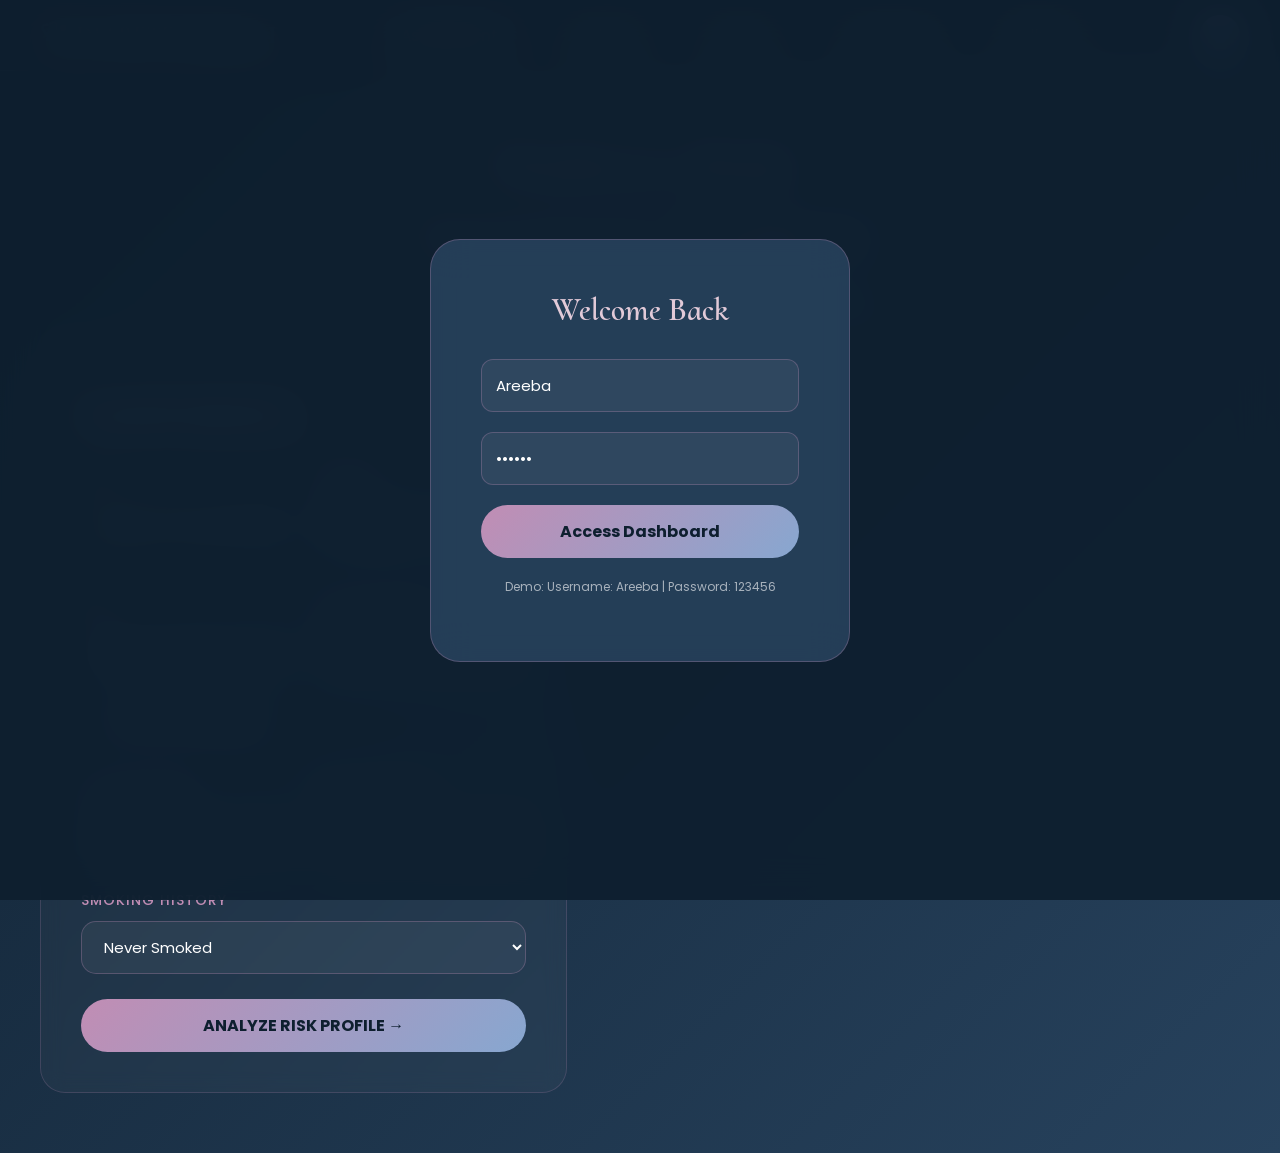
<file: temp name/index.html>
<!DOCTYPE html>
<html lang="en">
<head>
    <meta charset="UTF-8">
    <meta name="viewport" content="width=device-width, initial-scale=1.0">
    <title>Diabetes Risk Predictor | AI Health Analytics</title>
    <link rel="stylesheet" href="/ui/css/style.css">
    <link href="https://fonts.googleapis.com/css2?family=Poppins:wght@300;400;500;600;700;800&display=swap" rel="stylesheet">
    <style>
        * { margin: 0; padding: 0; box-sizing: border-box; }

        body {
            font-family: 'Poppins', sans-serif;
            background: linear-gradient(135deg, #0E1F2F 0%, #27425D 100%);
            min-height: 100vh;
            color: #fff;
            overflow-x: hidden;
        }

        @font-face {
            font-family: 'Quiche Bold';
            src: local('Quiche Bold');
        }

        h1, h2, h3, .quiche-text {
            font-family: 'Quiche Bold', 'Poppins', sans-serif;
        }

        /* Navbar Styles */
        .nav-bar {
            display: flex;
            justify-content: space-between;
            align-items: center;
            padding: 15px 40px;
            background: rgba(14, 31, 47, 0.8);
            backdrop-filter: blur(10px);
            border-bottom: 1px solid rgba(193, 141, 180, 0.2);
        }

        .logo {
            font-size: 24px;
            font-weight: 800;
            background: linear-gradient(135deg, #C18DB4, #87A7D0);
            -webkit-background-clip: text;
            background-clip: text;
            color: transparent;
            cursor: pointer;
            transition: all 0.3s;
        }
        .logo:hover {
            transform: scale(1.05);
        }

        .nav-links {
            display: flex;
            gap: 30px;
            align-items: center;
        }

        .nav-link {
            color: rgba(255, 255, 255, 0.7);
            text-decoration: none;
            padding: 8px 20px;
            border-radius: 25px;
            transition: all 0.3s;
            font-weight: 500;
        }

        .nav-link:hover, .nav-link.active {
            color: #C18DB4;
            background: rgba(193, 141, 180, 0.1);
        }

        .right-nav {
            display: flex;
            gap: 20px;
            align-items: center;
        }

        .profile-icon {
            width: 40px;
            height: 40px;
            background: linear-gradient(135deg, #C18DB4, #87A7D0);
            border-radius: 50%;
            display: flex;
            align-items: center;
            justify-content: center;
            cursor: pointer;
            transition: all 0.3s;
            color: #0E1F2F;
            font-weight: bold;
            font-size: 18px;
        }
        .profile-icon:hover {
            transform: scale(1.1);
            box-shadow: 0 0 15px rgba(193,141,180,0.5);
        }

        .logout-btn {
            background: rgba(193, 141, 180, 0.2);
            border: 1px solid rgba(193, 141, 180, 0.3);
            padding: 8px 20px;
            border-radius: 25px;
            color: #E2CAD8;
            cursor: pointer;
            transition: all 0.3s;
            font-weight: 500;
        }
        .logout-btn:hover {
            background: rgba(193, 141, 180, 0.4);
        }

        /* Hero Section */
        .hero-section {
            text-align: center;
            margin: 60px 0 40px;
        }
        .hero-section h1 {
            font-size: 56px;
            margin-bottom: 20px;
            background: linear-gradient(135deg, #E2CAD8, #C18DB4, #87A7D0);
            -webkit-background-clip: text;
            background-clip: text;
            color: transparent;
        }
        .hero-section p {
            color: rgba(255,255,255,0.7);
            font-size: 18px;
        }

        /* Glass Card */
        .glass-card {
            background: rgba(255, 255, 255, 0.03);
            backdrop-filter: blur(10px);
            border-radius: 25px;
            border: 1px solid rgba(193, 141, 180, 0.2);
            transition: all 0.3s ease;
        }
        .glass-card:hover {
            border-color: rgba(193, 141, 180, 0.5);
        }

        .main-container {
            max-width: 1400px;
            margin: 0 auto;
            padding: 0 40px 60px;
        }

        .two-columns {
            display: grid;
            grid-template-columns: 1fr 1.2fr;
            gap: 40px;
        }

        /* Form Styles */
        .form-group {
            margin-bottom: 25px;
        }
        .form-group label {
            display: block;
            margin-bottom: 10px;
            font-weight: 500;
            font-size: 14px;
            color: #C18DB4;
            text-transform: uppercase;
            letter-spacing: 1px;
        }
        .form-group input, .form-group select {
            width: 100%;
            padding: 14px 18px;
            background: rgba(255, 255, 255, 0.05);
            border: 1px solid rgba(193, 141, 180, 0.3);
            border-radius: 15px;
            color: white;
            font-family: 'Poppins', sans-serif;
            font-size: 15px;
        }
        .form-group input:focus, .form-group select:focus {
            outline: none;
            border-color: #C18DB4;
            background: rgba(255, 255, 255, 0.08);
        }
        .form-grid {
            display: grid;
            grid-template-columns: 1fr 1fr;
            gap: 20px;
        }

        .btn-primary {
            background: linear-gradient(135deg, #C18DB4, #87A7D0);
            border: none;
            padding: 14px 28px;
            border-radius: 50px;
            color: #0E1F2F;
            font-weight: 700;
            cursor: pointer;
            transition: all 0.3s;
            font-size: 16px;
        }
        .btn-primary:hover {
            transform: translateY(-2px);
            box-shadow: 0 10px 30px rgba(193, 141, 180, 0.3);
        }

        .btn-outline {
            background: rgba(193, 141, 180, 0.2);
            border: 1px solid rgba(193, 141, 180, 0.3);
            padding: 10px 24px;
            border-radius: 25px;
            color: #E2CAD8;
            cursor: pointer;
        }

        /* Login Modal */
        .login-modal {
            position: fixed;
            top: 0;
            left: 0;
            right: 0;
            bottom: 0;
            background: rgba(14, 31, 47, 0.95);
            backdrop-filter: blur(20px);
            display: flex;
            align-items: center;
            justify-content: center;
            z-index: 1000;
        }
        .login-card {
            background: rgba(39, 66, 93, 0.9);
            backdrop-filter: blur(20px);
            padding: 50px;
            border-radius: 30px;
            width: 420px;
            text-align: center;
            border: 1px solid rgba(193, 141, 180, 0.3);
        }
        .login-card h2 {
            color: #E2CAD8;
            margin-bottom: 30px;
        }
        .login-card input {
            width: 100%;
            padding: 14px;
            margin-bottom: 20px;
            background: rgba(255, 255, 255, 0.05);
            border: 1px solid rgba(193, 141, 180, 0.3);
            border-radius: 12px;
            color: white;
        }

        .hidden { display: none; }

        @media (max-width: 968px) {
            .two-columns {
                grid-template-columns: 1fr;
            }
            .hero-section h1 {
                font-size: 36px;
            }
            .nav-bar {
                flex-direction: column;
                gap: 15px;
                padding: 15px 20px;
            }
            .main-container {
                padding: 0 20px 40px;
            }
            .form-grid {
                grid-template-columns: 1fr;
            }
        }
    </style>
</head>
<body>
    <nav class="nav-bar">
        <div class="logo" onclick="window.location.href='/app'">🩺 DIABETES RISK AI</div>
        <div class="nav-links">
            <a href="/app" class="nav-link active">Assessment</a>
            <a href="/dashboard" class="nav-link">Analytics</a>
            <a href="/doctors" class="nav-link">Doctors</a>
            <a href="/chatbot" class="nav-link">AI Assistant</a>
            <a href="/wellness" class="nav-link">Wellness</a>
        </div>
        <div class="right-nav">
            <div class="profile-icon" onclick="viewProfile()" title="My Profile">👤</div>
            <div id="userBadge" class="hidden">
                <button class="logout-btn" onclick="logout()">Exit</button>
            </div>
        </div>
    </nav>

    <div class="main-container">
        <div class="hero-section">
            <h1>Diabetes Risk<br>Assessment Platform</h1>
            <p style="color: rgba(255,255,255,0.7);">Advanced predictive analytics using deep learning</p>
        </div>

        <div class="two-columns">
            <div class="glass-card" style="padding: 40px;">
                <h3 class="quiche-text" style="color: #E2CAD8; margin-bottom: 30px;">Health Metrics</h3>
                <form id="predictionForm">
                    <div class="form-grid">
                        <div class="form-group">
                            <label>AGE</label>
                            <input type="number" id="age" placeholder="Years" required>
                        </div>
                        <div class="form-group">
                            <label>GENDER</label>
                            <select id="gender">
                                <option value="Female">Female</option>
                                <option value="Male">Male</option>
                                <option value="Other">Other</option>
                            </select>
                        </div>
                        <div class="form-group">
                            <label>BMI</label>
                            <input type="number" step="0.1" id="bmi" placeholder="Body Mass Index" required>
                            <div style="margin-top: 12px; text-align: center;">
                                <a href="https://www.calculator.net/bmi-calculator.html" target="_blank" style="color: #87A7D0; text-decoration: none; font-weight: 500; display: block;">
                                    Don't know your BMI?
                                </a>
                                <a href="https://www.calculator.net/bmi-calculator.html" target="_blank" style="color: #C18DB4; text-decoration: none; font-weight: 600; display: block; margin-top: 4px;">
                                    Click here to calculate →
                                </a>
                            </div>
                        </div>
                        <div class="form-group">
                            <label>GLUCOSE LEVEL</label>
                            <input type="number" id="glucose" placeholder="mg/dL" required>
                        </div>
                        <div class="form-group">
                            <label>HYPERTENSION</label>
                            <select id="hypertension">
                                <option value="0">No</option>
                                <option value="1">Yes</option>
                            </select>
                        </div>
                        <div class="form-group">
                            <label>HEART DISEASE</label>
                            <select id="heartDisease">
                                <option value="0">No</option>
                                <option value="1">Yes</option>
                            </select>
                        </div>
                    </div>
                    <div class="form-group">
                        <label>SMOKING HISTORY</label>
                        <select id="smoking">
                            <option value="never">Never Smoked</option>
                            <option value="former">Former Smoker</option>
                            <option value="current">Current Smoker</option>
                            <option value="not current">Not Current</option>
                            <option value="ever">Ever Smoked</option>
                        </select>
                    </div>
                    <button type="submit" class="btn-primary" style="width: 100%;">ANALYZE RISK PROFILE →</button>
                </form>
            </div>

            <div id="resultsCard" class="glass-card" style="padding: 40px; display: none;"></div>
        </div>
    </div>

    <div id="loginModal" class="login-modal">
        <div class="login-card">
            <h2> Welcome Back</h2>
            <input type="text" id="loginUsername" placeholder="Username" value="Areeba">
            <input type="password" id="loginPassword" placeholder="Password" value="123456">
            <button class="btn-primary" style="width: 100%;" onclick="handleLogin()">Access Dashboard</button>
            <p style="margin-top: 20px; font-size: 12px; opacity: 0.6;">Demo: Username: Areeba | Password: 123456</p>
            <div id="loginError" style="color: #C18DB4; margin-top: 15px;"></div>
        </div>
    </div>

    <script>
        let authToken = localStorage.getItem('authToken');
        let username = localStorage.getItem('username');

        if (authToken) {
            document.getElementById('loginModal').classList.add('hidden');
            document.getElementById('userBadge').classList.remove('hidden');
        }

        function viewProfile() {
            window.location.href = '/profile';
        }

        async function handleLogin() {
            const username = document.getElementById('loginUsername').value;
            const password = document.getElementById('loginPassword').value;

            try {
                const response = await fetch('http://127.0.0.1:5000/api/login', {
                    method: 'POST',
                    headers: { 'Content-Type': 'application/json' },
                    body: JSON.stringify({ username, password })
                });
                const data = await response.json();

                if (data.success) {
                    localStorage.setItem('authToken', data.token);
                    localStorage.setItem('username', username);
                    localStorage.setItem('userId', data.user_id);
                    window.location.href = '/app';
                } else {
                    document.getElementById('loginError').innerText = 'Invalid credentials';
                }
            } catch(e) {
                document.getElementById('loginError').innerText = 'Server not running. Start Flask backend!';
            }
        }

        function logout() {
            localStorage.removeItem('authToken');
            localStorage.removeItem('username');
            localStorage.removeItem('userId');
            window.location.href = '/';
        }

        document.getElementById('predictionForm').addEventListener('submit', async (e) => {
            e.preventDefault();

            if (!localStorage.getItem('authToken')) {
                document.getElementById('loginModal').classList.remove('hidden');
                return;
            }

            const formData = {
                age: parseInt(document.getElementById('age').value),
                gender: document.getElementById('gender').value,
                bmi: parseFloat(document.getElementById('bmi').value),
                hypertension: parseInt(document.getElementById('hypertension').value),
                heart_disease: parseInt(document.getElementById('heartDisease').value),
                smoking_history: document.getElementById('smoking').value,
                blood_glucose_level: parseInt(document.getElementById('glucose').value)
            };

            const submitBtn = e.target.querySelector('.btn-primary');
            const originalText = submitBtn.innerText;
            submitBtn.innerText = ' Analyzing...';
            submitBtn.disabled = true;

            try {
                const response = await fetch('http://127.0.0.1:5000/api/predict', {
                    method: 'POST',
                    headers: {
                        'Content-Type': 'application/json',
                        'Authorization': `Bearer ${localStorage.getItem('authToken')}`
                    },
                    body: JSON.stringify(formData)
                });

                const result = await response.json();

                if (result.success) {
                    const resultsCard = document.getElementById('resultsCard');
                    resultsCard.innerHTML = `
                        <div style="text-align: center; padding: 20px; border-radius: 20px; background: linear-gradient(135deg, rgba(193,141,180,0.2), rgba(135,167,208,0.2)); margin-bottom: 20px;">
                            <h3 style="color: #E2CAD8;">${result.prediction === 'Diabetic' ? ' High Risk Detected' : ' Low Risk Profile'}</h3>
                            <div style="font-size: 64px; font-weight: 800; margin: 20px 0;">${(result.probability * 100).toFixed(1)}%</div>
                            <p>Risk Level: ${result.risk_level}</p>
                        </div>
                        <div style="background: rgba(255,255,255,0.05); padding: 25px; border-radius: 20px; line-height: 1.8;">
                            <strong style="color: #C18DB4;"> AI Clinical Recommendations</strong><br><br>
                            ${result.dietary_advice.replace(/\n/g, '<br>')}
                        </div>
                        ${result.email_alert_sent ? '<div style="background: rgba(135,167,208,0.2); padding: 15px; border-radius: 15px; margin-top: 15px;"> Detailed report sent to your email</div>' : ''}
                        <div style="text-align: center; margin-top: 20px; font-size: 12px; opacity: 0.6;">${new Date(result.timestamp).toLocaleString()}</div>
                    `;
                    resultsCard.style.display = 'block';
                    resultsCard.scrollIntoView({ behavior: 'smooth' });
                } else {
                    alert('Error: ' + (result.error || 'Unknown error'));
                }
            } catch(error) {
                alert('Server connection failed. Make sure Flask is running on port 5000');
            } finally {
                submitBtn.innerText = originalText;
                submitBtn.disabled = false;
            }
        });
    </script>
</body>
</html>
</file>
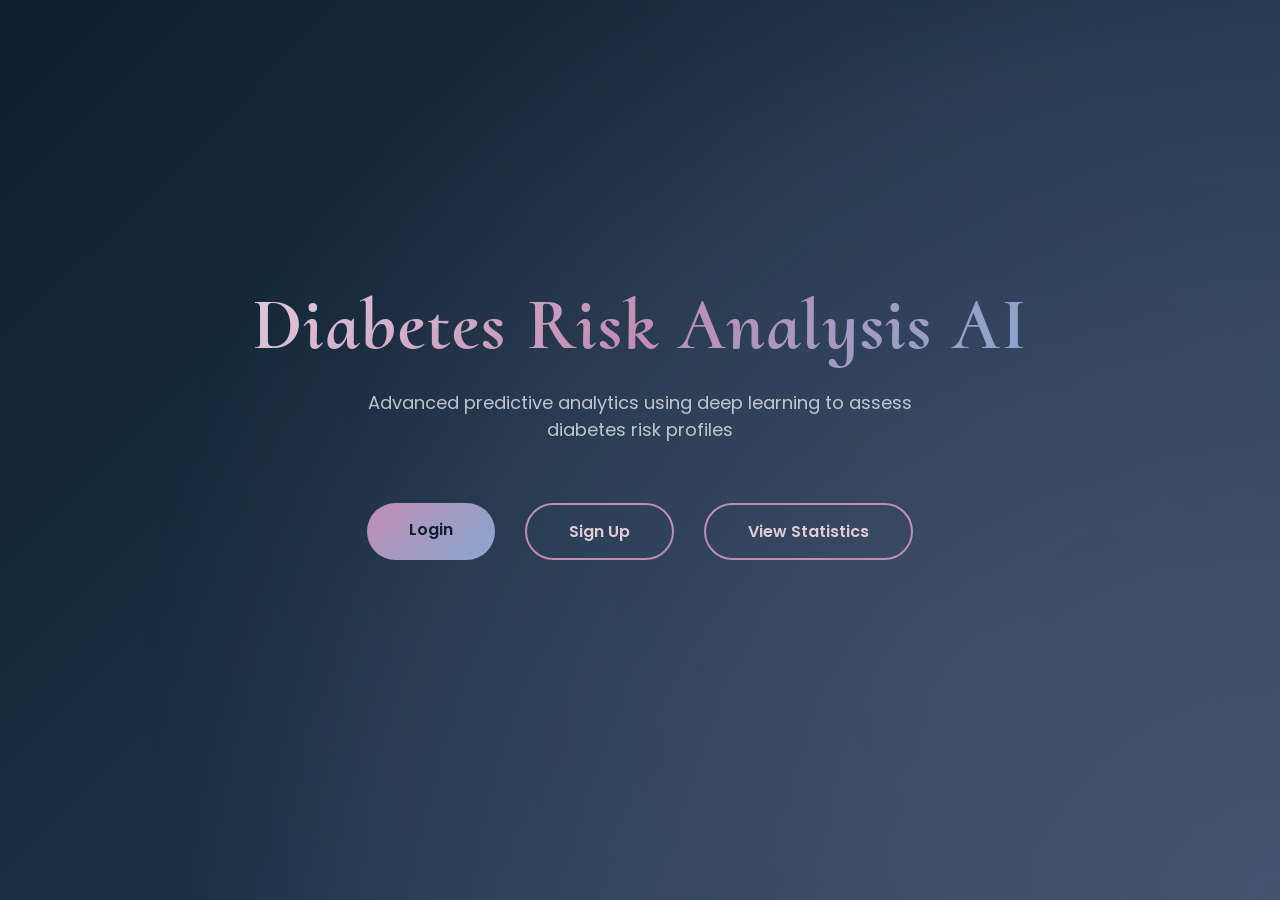
<file: temp name/landing.html>
<!DOCTYPE html>
<html lang="en">
<head>
    <meta charset="UTF-8">
    <meta name="viewport" content="width=device-width, initial-scale=1.0">
    <title>Diabetes Risk Analysis AI</title>
    <link href="https://fonts.googleapis.com/css2?family=Cormorant+Upright:wght@300;400;500;600;700&display=swap" rel="stylesheet">
    <link href="https://fonts.googleapis.com/css2?family=Poppins:wght@300;400;500;600;700;800&display=swap" rel="stylesheet">
    <style>
        * {
            margin: 0;
            padding: 0;
            box-sizing: border-box;
        }

        body {
            font-family: 'Poppins', sans-serif;
            background: linear-gradient(135deg, #0E1F2F 0%, #27425D 100%);
            min-height: 100vh;
            color: #fff;
            overflow-x: hidden;
            position: relative;
        }

        /* Animated Background */
        .animated-bg {
            position: fixed;
            top: 0;
            left: 0;
            width: 100%;
            height: 100%;
            z-index: -1;
            overflow: hidden;
        }

        .animated-bg::before {
            content: '';
            position: absolute;
            width: 200%;
            height: 200%;
            background: radial-gradient(circle, rgba(193,141,180,0.15) 0%, rgba(135,167,208,0.08) 50%, transparent 70%);
            animation: rotate 30s linear infinite;
        }

        .animated-bg::after {
            content: '';
            position: absolute;
            width: 150%;
            height: 150%;
            background: radial-gradient(circle, rgba(226,202,216,0.08) 0%, rgba(193,141,180,0.05) 50%, transparent 70%);
            animation: rotate-reverse 25s linear infinite;
        }

        @keyframes rotate {
            from { transform: rotate(0deg); }
            to { transform: rotate(360deg); }
        }

        @keyframes rotate-reverse {
            from { transform: rotate(360deg); }
            to { transform: rotate(0deg); }
        }

        /* Main Container */
        .container {
            max-width: 1200px;
            margin: 0 auto;
            padding: 40px 20px;
            min-height: 100vh;
            display: flex;
            flex-direction: column;
            justify-content: center;
            align-items: center;
            position: relative;
            z-index: 1;
        }

        /* Hero Section */
        .hero {
            text-align: center;
            margin-bottom: 60px;
        }

        .hero h1 {
            font-family: 'Cormorant Upright', serif;
            font-size: 72px;
            font-weight: 700;
            background: linear-gradient(135deg, #E2CAD8, #C18DB4, #87A7D0);
            -webkit-background-clip: text;
            background-clip: text;
            color: transparent;
            margin-bottom: 20px;
            letter-spacing: 2px;
        }

        .hero p {
            font-size: 18px;
            color: rgba(255, 255, 255, 0.7);
            max-width: 600px;
            margin: 0 auto;
        }

        /* Button Container */
        .button-container {
            display: flex;
            gap: 30px;
            justify-content: center;
            margin-bottom: 60px;
            flex-wrap: wrap;
        }

        .btn {
            padding: 14px 42px;
            border-radius: 50px;
            font-size: 16px;
            font-weight: 600;
            cursor: pointer;
            transition: all 0.3s ease;
            font-family: 'Poppins', sans-serif;
            text-decoration: none;
            display: inline-block;
        }

        .btn-primary {
            background: linear-gradient(135deg, #C18DB4, #87A7D0);
            border: none;
            color: #0E1F2F;
        }

        .btn-primary:hover {
            transform: translateY(-3px);
            box-shadow: 0 10px 30px rgba(193, 141, 180, 0.4);
        }

        .btn-outline {
            background: transparent;
            border: 2px solid #C18DB4;
            color: #E2CAD8;
        }

        .btn-outline:hover {
            background: rgba(193, 141, 180, 0.1);
            transform: translateY(-3px);
            border-color: #87A7D0;
        }

        /* Statistics Section */
        .stats-section {
            width: 100%;
            background: rgba(255, 255, 255, 0.03);
            backdrop-filter: blur(10px);
            border-radius: 30px;
            border: 1px solid rgba(193, 141, 180, 0.2);
            padding: 40px;
            margin-top: 20px;
        }

        .stats-section h2 {
            font-family: 'Cormorant Upright', serif;
            font-size: 36px;
            text-align: center;
            margin-bottom: 30px;
            background: linear-gradient(135deg, #E2CAD8, #C18DB4);
            -webkit-background-clip: text;
            background-clip: text;
            color: transparent;
        }

        .stats-grid {
            display: grid;
            grid-template-columns: repeat(auto-fit, minmax(200px, 1fr));
            gap: 25px;
            margin-bottom: 30px;
        }

        .stat-card {
            background: rgba(255, 255, 255, 0.05);
            border-radius: 20px;
            padding: 25px;
            text-align: center;
            transition: all 0.3s ease;
            border: 1px solid rgba(193, 141, 180, 0.2);
        }

        .stat-card:hover {
            transform: translateY(-5px);
            border-color: rgba(193, 141, 180, 0.5);
        }

        .stat-number {
            font-family: 'Cormorant Upright', serif;
            font-size: 48px;
            font-weight: 700;
            background: linear-gradient(135deg, #E2CAD8, #C18DB4);
            -webkit-background-clip: text;
            background-clip: text;
            color: transparent;
            margin-bottom: 10px;
        }

        .stat-label {
            color: #87A7D0;
            font-size: 14px;
            text-transform: uppercase;
            letter-spacing: 1px;
        }

        .stat-description {
            font-size: 12px;
            color: rgba(255, 255, 255, 0.5);
            margin-top: 8px;
        }

        .info-text {
            text-align: center;
            color: rgba(255, 255, 255, 0.5);
            font-size: 14px;
            margin-top: 20px;
            padding-top: 20px;
            border-top: 1px solid rgba(193, 141, 180, 0.2);
        }

        /* Loading Spinner */
        .loading-spinner {
            display: none;
            text-align: center;
            padding: 20px;
        }

        .spinner {
            width: 50px;
            height: 50px;
            border: 3px solid rgba(193, 141, 180, 0.3);
            border-top-color: #C18DB4;
            border-radius: 50%;
            animation: spin 1s linear infinite;
            margin: 0 auto 15px;
        }

        @keyframes spin {
            to { transform: rotate(360deg); }
        }

        /* Responsive */
        @media (max-width: 768px) {
            .hero h1 {
                font-size: 48px;
            }
            
            .button-container {
                gap: 15px;
            }
            
            .btn {
                padding: 12px 28px;
                font-size: 14px;
            }
            
            .stats-section h2 {
                font-size: 28px;
            }
            
            .stat-number {
                font-size: 36px;
            }
        }
    </style>
</head>
<body>
    <div class="animated-bg"></div>
    
    <div class="container">
        <div class="hero">
            <h1>Diabetes Risk Analysis AI</h1>
            <p>Advanced predictive analytics using deep learning to assess diabetes risk profiles</p>
        </div>

        <div class="button-container">
            <a href="/login" class="btn btn-primary"> Login</a>
            <a href="/signup" class="btn btn-outline"> Sign Up</a>
            <button class="btn btn-outline" onclick="showStatistics()"> View Statistics</button>
        </div>

        <div id="statsSection" class="stats-section" style="display: none;">
            <h2>Global Health Statistics</h2>
            <div id="loadingSpinner" class="loading-spinner">
                <div class="spinner"></div>
                <p>Loading statistics...</p>
            </div>
            <div id="statsContent"></div>
            <div class="info-text">
                <p> These statistics are based on aggregated anonymous data.</p>
                <p> Login or Sign up to get your personalized risk assessment.</p>
            </div>
        </div>
    </div>

    <script>
       async function showStatistics() {
        const statsSection = document.getElementById('statsSection');
        const loadingSpinner = document.getElementById('loadingSpinner');
        const statsContent = document.getElementById('statsContent');
        
        statsSection.style.display = 'block';
        loadingSpinner.style.display = 'block';
        statsContent.innerHTML = '';
        
        statsSection.scrollIntoView({ behavior: 'smooth', block: 'start' });
        
        try {
            const response = await fetch('/api/public-statistics');
            const data = await response.json();
            
            loadingSpinner.style.display = 'none';
            
            if (data.success) {
                statsContent.innerHTML = `
                    <div class="stats-grid">
                        <div class="stat-card">
                            <div class="stat-number">${data.total_assessments.toLocaleString()}</div>
                            <div class="stat-label">Total Individuals</div>
                            <div class="stat-description">Analyzed in dataset</div>
                        </div>
                        <div class="stat-card">
                            <div class="stat-number">${data.high_risk_percentage}%</div>
                            <div class="stat-label">Diabetes Prevalence</div>
                            <div class="stat-description">${data.diabetic_count?.toLocaleString() || 0} individuals</div>
                        </div>
                        <div class="stat-card">
                            <div class="stat-number">${data.avg_age}</div>
                            <div class="stat-label">Average Age</div>
                            <div class="stat-description">Years</div>
                        </div>
                        <div class="stat-card">
                            <div class="stat-number">${data.avg_bmi}</div>
                            <div class="stat-label">Average BMI</div>
                            <div class="stat-description">Body Mass Index</div>
                        </div>
                        <div class="stat-card">
                            <div class="stat-number">${data.avg_glucose}</div>
                            <div class="stat-label">Avg Glucose Level</div>
                            <div class="stat-description">mg/dL</div>
                        </div>
                        <div class="stat-card">
                            <div class="stat-number">${data.female_count?.toLocaleString() || 0}</div>
                            <div class="stat-label">Female</div>
                            <div class="stat-description">${data.male_count?.toLocaleString() || 0} Male</div>
                        </div>
                    </div>
                    <div style="margin-top: 20px; padding: 15px; background: rgba(135,167,208,0.1); border-radius: 15px;">
                        <p style="text-align: center; font-size: 14px; line-height: 1.6;">
                            <strong style="color: #C18DB4;"> Dataset Insight:</strong> ${data.insight}
                        </p>
                    </div>
                `;
            } else {
                statsContent.innerHTML = `<div class="info-text" style="color: #ef5350;"><p>Unable to load statistics. Please try again later.</p></div>`;
            }
        } catch (error) {
            loadingSpinner.style.display = 'none';
            statsContent.innerHTML = `<div class="info-text" style="color: #ef5350;"><p>⚠️ Unable to load dataset. Please check if the CSV file exists.</p></div>`;
        }
    }
    </script>
</body>
</html>
</file>
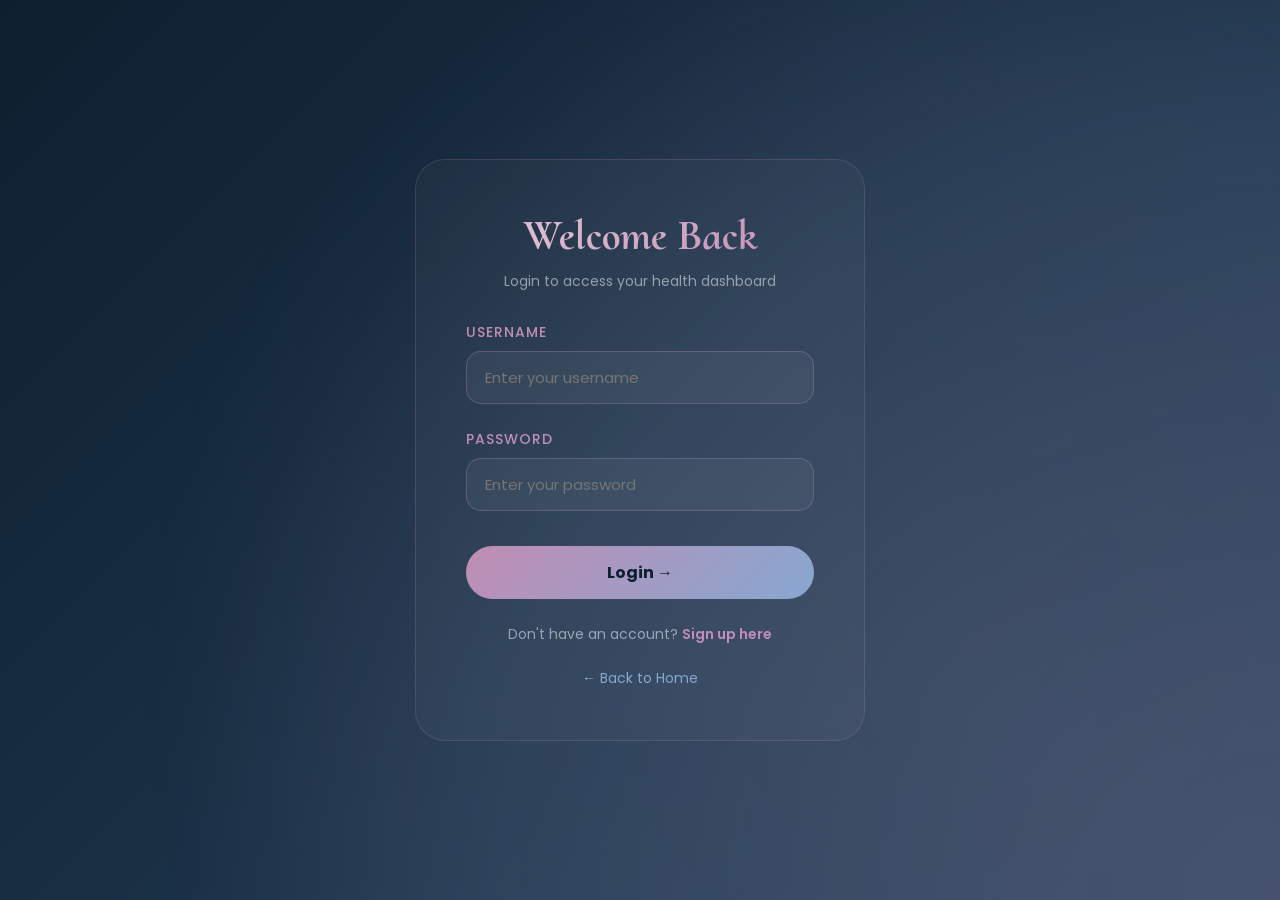
<file: temp name/login.html>
<!DOCTYPE html>
<html lang="en">
<head>
    <meta charset="UTF-8">
    <meta name="viewport" content="width=device-width, initial-scale=1.0">
    <title>Login - Diabetes Risk AI</title>
    <link href="https://fonts.googleapis.com/css2?family=Cormorant+Upright:wght@300;400;500;600;700&display=swap" rel="stylesheet">
    <link href="https://fonts.googleapis.com/css2?family=Poppins:wght@300;400;500;600;700;800&display=swap" rel="stylesheet">
    <style>
        * {
            margin: 0;
            padding: 0;
            box-sizing: border-box;
        }

        body {
            font-family: 'Poppins', sans-serif;
            background: linear-gradient(135deg, #0E1F2F 0%, #27425D 100%);
            min-height: 100vh;
            color: #fff;
            overflow-x: hidden;
            position: relative;
        }

        /* Animated Background - Same as landing page */
        .animated-bg {
            position: fixed;
            top: 0;
            left: 0;
            width: 100%;
            height: 100%;
            z-index: -1;
            overflow: hidden;
        }

        .animated-bg::before {
            content: '';
            position: absolute;
            width: 200%;
            height: 200%;
            background: radial-gradient(circle, rgba(193,141,180,0.15) 0%, rgba(135,167,208,0.08) 50%, transparent 70%);
            animation: rotate 30s linear infinite;
        }

        .animated-bg::after {
            content: '';
            position: absolute;
            width: 150%;
            height: 150%;
            background: radial-gradient(circle, rgba(226,202,216,0.08) 0%, rgba(193,141,180,0.05) 50%, transparent 70%);
            animation: rotate-reverse 25s linear infinite;
        }

        @keyframes rotate {
            from { transform: rotate(0deg); }
            to { transform: rotate(360deg); }
        }

        @keyframes rotate-reverse {
            from { transform: rotate(360deg); }
            to { transform: rotate(0deg); }
        }

        .auth-container {
            min-height: 100vh;
            display: flex;
            align-items: center;
            justify-content: center;
            padding: 40px 20px;
            position: relative;
            z-index: 1;
        }
        
        .auth-card {
            background: rgba(255, 255, 255, 0.03);
            backdrop-filter: blur(10px);
            border-radius: 30px;
            border: 1px solid rgba(193, 141, 180, 0.2);
            padding: 50px;
            width: 100%;
            max-width: 450px;
            transition: all 0.3s ease;
        }
        
        .auth-card:hover {
            border-color: rgba(193, 141, 180, 0.5);
            transform: translateY(-5px);
        }
        
        .auth-card h2 {
            font-family: 'Cormorant Upright', serif;
            font-size: 42px;
            text-align: center;
            margin-bottom: 10px;
            background: linear-gradient(135deg, #E2CAD8, #C18DB4);
            -webkit-background-clip: text;
            background-clip: text;
            color: transparent;
        }
        
        .auth-subtitle {
            text-align: center;
            color: rgba(255, 255, 255, 0.5);
            margin-bottom: 30px;
            font-size: 14px;
        }
        
        .form-group {
            margin-bottom: 25px;
        }
        
        .form-group label {
            display: block;
            margin-bottom: 8px;
            font-weight: 500;
            font-size: 14px;
            color: #C18DB4;
            font-family: 'Poppins', sans-serif;
            text-transform: uppercase;
            letter-spacing: 1px;
        }
        
        .form-group input {
            width: 100%;
            padding: 14px 18px;
            background: rgba(255, 255, 255, 0.05);
            border: 1px solid rgba(193, 141, 180, 0.3);
            border-radius: 15px;
            color: white;
            font-family: 'Poppins', sans-serif;
            font-size: 15px;
            transition: all 0.3s ease;
        }
        
        .form-group input:focus {
            outline: none;
            border-color: #C18DB4;
            background: rgba(255, 255, 255, 0.08);
        }
        
        .auth-btn {
            width: 100%;
            padding: 14px;
            background: linear-gradient(135deg, #C18DB4, #87A7D0);
            border: none;
            border-radius: 50px;
            color: #0E1F2F;
            font-weight: 700;
            font-size: 16px;
            cursor: pointer;
            transition: all 0.3s;
            font-family: 'Poppins', sans-serif;
            margin-top: 10px;
        }
        
        .auth-btn:hover {
            transform: translateY(-2px);
            box-shadow: 0 10px 30px rgba(193, 141, 180, 0.3);
        }
        
        .auth-footer {
            text-align: center;
            margin-top: 25px;
            color: rgba(255, 255, 255, 0.5);
            font-size: 14px;
        }
        
        .auth-footer a {
            color: #C18DB4;
            text-decoration: none;
            font-weight: 600;
        }
        
        .auth-footer a:hover {
            text-decoration: underline;
        }
        
        .error-message {
            background: rgba(198, 40, 40, 0.2);
            border: 1px solid #c62828;
            border-radius: 10px;
            padding: 10px;
            margin-bottom: 20px;
            color: #ef5350;
            font-size: 13px;
            text-align: center;
        }
        
        .back-link {
            text-align: center;
            margin-top: 20px;
        }
        
        .back-link a {
            color: #87A7D0;
            text-decoration: none;
            font-size: 14px;
        }
        
        .back-link a:hover {
            color: #C18DB4;
        }
    </style>
</head>
<body>
    <div class="animated-bg"></div>
    
    <div class="auth-container">
        <div class="auth-card">
            <h2>Welcome Back</h2>
            <div class="auth-subtitle">Login to access your health dashboard</div>
            
            <div id="errorMessage" class="error-message" style="display: none;"></div>
            
            <form id="loginForm">
                <div class="form-group">
                    <label>USERNAME</label>
                    <input type="text" id="username" placeholder="Enter your username" required>
                </div>
                
                <div class="form-group">
                    <label>PASSWORD</label>
                    <input type="password" id="password" placeholder="Enter your password" required>
                </div>
                
                <button type="submit" class="auth-btn">Login →</button>
            </form>
            
            <div class="auth-footer">
                Don't have an account? <a href="/signup">Sign up here</a>
            </div>
            
            <div class="back-link">
                <a href="/">← Back to Home</a>
            </div>
        </div>
    </div>
    
    <script>
        document.getElementById('loginForm').addEventListener('submit', async (e) => {
            e.preventDefault();
            
            const username = document.getElementById('username').value;
            const password = document.getElementById('password').value;
            const errorDiv = document.getElementById('errorMessage');
            
            errorDiv.style.display = 'none';
            
            try {
                const response = await fetch('/api/login', {
                    method: 'POST',
                    headers: { 'Content-Type': 'application/json' },
                    body: JSON.stringify({ username, password })
                });
                
                const data = await response.json();
                
                if (data.success) {
                    localStorage.setItem('authToken', data.token);
                    localStorage.setItem('username', username);
                    localStorage.setItem('userId', data.user_id);
                    window.location.href = '/app';
                } else {
                    errorDiv.textContent = data.error || 'Invalid credentials';
                    errorDiv.style.display = 'block';
                }
            } catch (error) {
                errorDiv.textContent = 'Server error. Please make sure the backend is running.';
                errorDiv.style.display = 'block';
            }
        });
    </script>
</body>
</html>
</file>
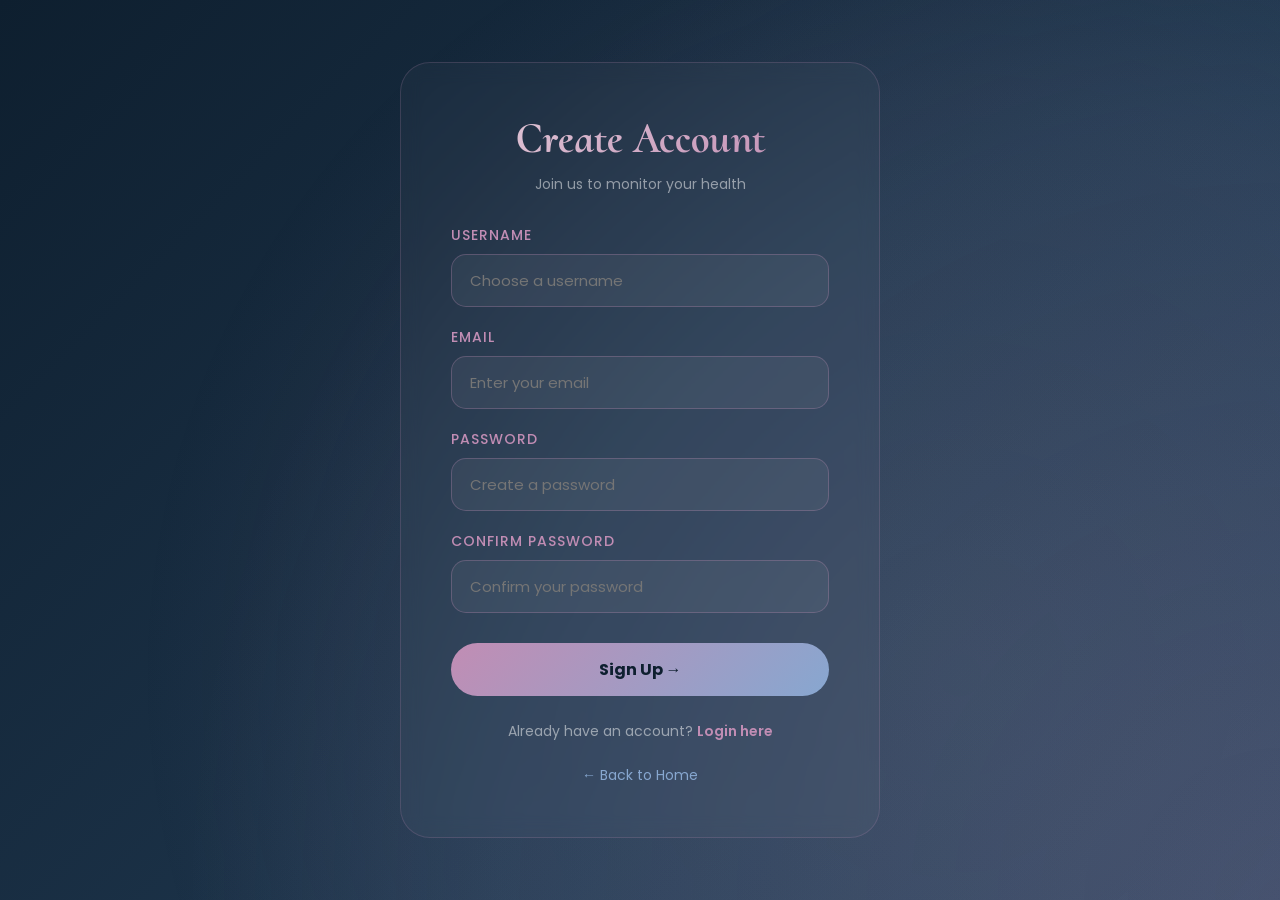
<file: temp name/signup.html>
<!DOCTYPE html>
<html lang="en">
<head>
    <meta charset="UTF-8">
    <meta name="viewport" content="width=device-width, initial-scale=1.0">
    <title>Sign Up - Diabetes Risk AI</title>
    <link href="https://fonts.googleapis.com/css2?family=Cormorant+Upright:wght@300;400;500;600;700&display=swap" rel="stylesheet">
    <link href="https://fonts.googleapis.com/css2?family=Poppins:wght@300;400;500;600;700;800&display=swap" rel="stylesheet">
    <style>
        * {
            margin: 0;
            padding: 0;
            box-sizing: border-box;
        }

        body {
            font-family: 'Poppins', sans-serif;
            background: linear-gradient(135deg, #0E1F2F 0%, #27425D 100%);
            min-height: 100vh;
            color: #fff;
            overflow-x: hidden;
            position: relative;
        }

        /* Animated Background - Same as landing page */
        .animated-bg {
            position: fixed;
            top: 0;
            left: 0;
            width: 100%;
            height: 100%;
            z-index: -1;
            overflow: hidden;
        }

        .animated-bg::before {
            content: '';
            position: absolute;
            width: 200%;
            height: 200%;
            background: radial-gradient(circle, rgba(193,141,180,0.15) 0%, rgba(135,167,208,0.08) 50%, transparent 70%);
            animation: rotate 30s linear infinite;
        }

        .animated-bg::after {
            content: '';
            position: absolute;
            width: 150%;
            height: 150%;
            background: radial-gradient(circle, rgba(226,202,216,0.08) 0%, rgba(193,141,180,0.05) 50%, transparent 70%);
            animation: rotate-reverse 25s linear infinite;
        }

        @keyframes rotate {
            from { transform: rotate(0deg); }
            to { transform: rotate(360deg); }
        }

        @keyframes rotate-reverse {
            from { transform: rotate(360deg); }
            to { transform: rotate(0deg); }
        }

        .auth-container {
            min-height: 100vh;
            display: flex;
            align-items: center;
            justify-content: center;
            padding: 40px 20px;
            position: relative;
            z-index: 1;
        }
        
        .auth-card {
            background: rgba(255, 255, 255, 0.03);
            backdrop-filter: blur(10px);
            border-radius: 30px;
            border: 1px solid rgba(193, 141, 180, 0.2);
            padding: 50px;
            width: 100%;
            max-width: 480px;
            transition: all 0.3s ease;
        }
        
        .auth-card:hover {
            border-color: rgba(193, 141, 180, 0.5);
            transform: translateY(-5px);
        }
        
        .auth-card h2 {
            font-family: 'Cormorant Upright', serif;
            font-size: 42px;
            text-align: center;
            margin-bottom: 10px;
            background: linear-gradient(135deg, #E2CAD8, #C18DB4);
            -webkit-background-clip: text;
            background-clip: text;
            color: transparent;
        }
        
        .auth-subtitle {
            text-align: center;
            color: rgba(255, 255, 255, 0.5);
            margin-bottom: 30px;
            font-size: 14px;
        }
        
        .form-group {
            margin-bottom: 20px;
        }
        
        .form-group label {
            display: block;
            margin-bottom: 8px;
            font-weight: 500;
            font-size: 14px;
            color: #C18DB4;
            font-family: 'Poppins', sans-serif;
            text-transform: uppercase;
            letter-spacing: 1px;
        }
        
        .form-group input {
            width: 100%;
            padding: 14px 18px;
            background: rgba(255, 255, 255, 0.05);
            border: 1px solid rgba(193, 141, 180, 0.3);
            border-radius: 15px;
            color: white;
            font-family: 'Poppins', sans-serif;
            font-size: 15px;
            transition: all 0.3s ease;
        }
        
        .form-group input:focus {
            outline: none;
            border-color: #C18DB4;
            background: rgba(255, 255, 255, 0.08);
        }
        
        .auth-btn {
            width: 100%;
            padding: 14px;
            background: linear-gradient(135deg, #C18DB4, #87A7D0);
            border: none;
            border-radius: 50px;
            color: #0E1F2F;
            font-weight: 700;
            font-size: 16px;
            cursor: pointer;
            transition: all 0.3s;
            font-family: 'Poppins', sans-serif;
            margin-top: 10px;
        }
        
        .auth-btn:hover {
            transform: translateY(-2px);
            box-shadow: 0 10px 30px rgba(193, 141, 180, 0.3);
        }
        
        .auth-footer {
            text-align: center;
            margin-top: 25px;
            color: rgba(255, 255, 255, 0.5);
            font-size: 14px;
        }
        
        .auth-footer a {
            color: #C18DB4;
            text-decoration: none;
            font-weight: 600;
        }
        
        .auth-footer a:hover {
            text-decoration: underline;
        }
        
        .success-message {
            background: rgba(46, 125, 50, 0.2);
            border: 1px solid #2e7d32;
            border-radius: 10px;
            padding: 10px;
            margin-bottom: 20px;
            color: #4caf50;
            font-size: 13px;
            text-align: center;
        }
        
        .error-message {
            background: rgba(198, 40, 40, 0.2);
            border: 1px solid #c62828;
            border-radius: 10px;
            padding: 10px;
            margin-bottom: 20px;
            color: #ef5350;
            font-size: 13px;
            text-align: center;
        }
        
        .back-link {
            text-align: center;
            margin-top: 20px;
        }
        
        .back-link a {
            color: #87A7D0;
            text-decoration: none;
            font-size: 14px;
        }
        
        .back-link a:hover {
            color: #C18DB4;
        }
    </style>
</head>
<body>
    <div class="animated-bg"></div>
    
    <div class="auth-container">
        <div class="auth-card">
            <h2>Create Account</h2>
            <div class="auth-subtitle">Join us to monitor your health</div>
            
            <div id="successMessage" class="success-message" style="display: none;"></div>
            <div id="errorMessage" class="error-message" style="display: none;"></div>
            
            <form id="signupForm">
                <div class="form-group">
                    <label>USERNAME</label>
                    <input type="text" id="username" placeholder="Choose a username" required>
                </div>
                
                <div class="form-group">
                    <label>EMAIL</label>
                    <input type="email" id="email" placeholder="Enter your email" required>
                </div>
                
                <div class="form-group">
                    <label>PASSWORD</label>
                    <input type="password" id="password" placeholder="Create a password" required>
                </div>
                
                <div class="form-group">
                    <label>CONFIRM PASSWORD</label>
                    <input type="password" id="confirmPassword" placeholder="Confirm your password" required>
                </div>
                
                <button type="submit" class="auth-btn">Sign Up →</button>
            </form>
            
            <div class="auth-footer">
                Already have an account? <a href="/login">Login here</a>
            </div>
            
            <div class="back-link">
                <a href="/">← Back to Home</a>
            </div>
        </div>
    </div>
    
    <script>
        document.getElementById('signupForm').addEventListener('submit', async (e) => {
            e.preventDefault();
            
            const username = document.getElementById('username').value;
            const email = document.getElementById('email').value;
            const password = document.getElementById('password').value;
            const confirmPassword = document.getElementById('confirmPassword').value;
            
            const successDiv = document.getElementById('successMessage');
            const errorDiv = document.getElementById('errorMessage');
            
            successDiv.style.display = 'none';
            errorDiv.style.display = 'none';
            
            if (password !== confirmPassword) {
                errorDiv.textContent = 'Passwords do not match';
                errorDiv.style.display = 'block';
                return;
            }
            
            if (password.length < 6) {
                errorDiv.textContent = 'Password must be at least 6 characters';
                errorDiv.style.display = 'block';
                return;
            }
            
            try {
                const response = await fetch('/api/signup', {
                    method: 'POST',
                    headers: { 'Content-Type': 'application/json' },
                    body: JSON.stringify({ username, email, password })
                });
                
                const data = await response.json();
                
                if (data.success) {
                    successDiv.textContent = 'Account created successfully! Redirecting to login...';
                    successDiv.style.display = 'block';
                    
                    setTimeout(() => {
                        window.location.href = '/login';
                    }, 2000);
                } else {
                    errorDiv.textContent = data.error || 'Signup failed';
                    errorDiv.style.display = 'block';
                }
            } catch (error) {
                errorDiv.textContent = 'Server error. Please make sure the backend is running.';
                errorDiv.style.display = 'block';
            }
        });
    </script>
</body>
</html>
</file>
<file: ui/css/style.css>
/* ui/css/style.css */
@import url('https://fonts.googleapis.com/css2?family=Cormorant+Upright:wght@300;400;500;600;700&display=swap');
@import url('https://fonts.googleapis.com/css2?family=Poppins:wght@300;400;500;600;700;800&display=swap');

* {
    margin: 0;
    padding: 0;
    box-sizing: border-box;
}

body {
    font-family: 'Poppins', sans-serif;
    background: linear-gradient(135deg, #0E1F2F 0%, #27425D 100%);
    min-height: 100vh;
    color: #fff;
    overflow-x: hidden;
}

/* Typography - Using Cormorant Upright for headings */
h1, h2, h3, h4, h5, h6,
.quiche-text,
.logo,
.hero-section h1,
.stat-value,
.chart-card h3,
.login-card h2,
.doctor-card h3,
.doctor-name {
    font-family: 'Cormorant Upright', serif;
    font-weight: 600;
}

/* Keep Poppins for body text, labels, and form elements */
p, span, a, button, input, select, label, 
.nav-link, .logout-btn, .btn-primary, .btn-outline,
.filter-tab, .detail-item, .status-badge, .distance-badge,
.results-count, .location-header, .stat-label {
    font-family: 'Poppins', sans-serif;
}

/* Glassmorphism Components */
.glass-card {
    background: rgba(255, 255, 255, 0.03);
    backdrop-filter: blur(10px);
    border-radius: 25px;
    border: 1px solid rgba(193, 141, 180, 0.2);
    transition: all 0.3s ease;
}

.glass-card:hover {
    border-color: rgba(193, 141, 180, 0.5);
    transform: translateY(-5px);
}

.glass-nav {
    background: rgba(14, 31, 47, 0.8);
    backdrop-filter: blur(10px);
}

/* Navigation */
.nav-bar {
    display: flex;
    justify-content: space-between;
    align-items: center;
    padding: 15px 40px;
    background: rgba(14, 31, 47, 0.8);
    backdrop-filter: blur(10px);
    border-bottom: 1px solid rgba(193, 141, 180, 0.2);
}

.logo {
    font-size: 28px;
    font-weight: 700;
    background: linear-gradient(135deg, #C18DB4, #87A7D0);
    -webkit-background-clip: text;
    background-clip: text;
    color: transparent;
    cursor: pointer;
    transition: all 0.3s;
    font-family: 'Cormorant Upright', serif;
}

.logo:hover {
    transform: scale(1.05);
}

.nav-links {
    display: flex;
    gap: 30px;
    align-items: center;
}

.nav-link {
    color: rgba(255, 255, 255, 0.7);
    text-decoration: none;
    padding: 8px 20px;
    border-radius: 25px;
    transition: all 0.3s;
    font-weight: 500;
    font-family: 'Poppins', sans-serif;
    font-size: 15px;
}

.nav-link:hover, .nav-link.active {
    color: #C18DB4;
    background: rgba(193, 141, 180, 0.1);
}

.right-nav {
    display: flex;
    gap: 20px;
    align-items: center;
}

.profile-icon {
    width: 40px;
    height: 40px;
    background: linear-gradient(135deg, #C18DB4, #87A7D0);
    border-radius: 50%;
    display: flex;
    align-items: center;
    justify-content: center;
    cursor: pointer;
    transition: all 0.3s;
    color: #0E1F2F;
    font-weight: bold;
    font-size: 18px;
    font-family: 'Poppins', sans-serif;
}

.profile-icon:hover {
    transform: scale(1.1);
    box-shadow: 0 0 15px rgba(193, 141, 180, 0.5);
}

.logout-btn {
    background: rgba(193, 141, 180, 0.2);
    border: 1px solid rgba(193, 141, 180, 0.3);
    padding: 8px 20px;
    border-radius: 25px;
    color: #E2CAD8;
    cursor: pointer;
    transition: all 0.3s;
    font-weight: 500;
    font-family: 'Poppins', sans-serif;
    font-size: 14px;
}

.logout-btn:hover {
    background: rgba(193, 141, 180, 0.4);
}

/* Buttons */
.btn-primary {
    background: linear-gradient(135deg, #C18DB4, #87A7D0);
    border: none;
    padding: 14px 28px;
    border-radius: 50px;
    color: #0E1F2F;
    font-weight: 700;
    cursor: pointer;
    transition: all 0.3s;
    font-family: 'Poppins', sans-serif;
    font-size: 16px;
}

.btn-primary:hover {
    transform: translateY(-2px);
    box-shadow: 0 10px 30px rgba(193, 141, 180, 0.3);
}

.btn-outline {
    background: rgba(193, 141, 180, 0.2);
    border: 1px solid rgba(193, 141, 180, 0.3);
    padding: 10px 24px;
    border-radius: 25px;
    color: #E2CAD8;
    cursor: pointer;
    transition: all 0.3s;
    font-family: 'Poppins', sans-serif;
    font-size: 14px;
}

.btn-outline:hover {
    background: rgba(193, 141, 180, 0.4);
}

/* Form Elements */
.form-group {
    margin-bottom: 25px;
}

.form-group label {
    display: block;
    margin-bottom: 10px;
    font-weight: 600;
    font-size: 20px; 
    color: #C18DB4;
    text-transform: uppercase;
    letter-spacing: 1px;
    font-family: 'Poppins', sans-serif;
}

.form-group input,
.form-group select {
    width: 100%;
    padding: 15px 18px;  /* Slightly more padding */
    background: rgba(255, 255, 255, 0.05);
    border: 1px solid rgba(193, 141, 180, 0.3);
    border-radius: 15px;
    color: rgb(96, 76, 103);
    font-family: 'Poppins', sans-serif;
    font-size: 16px;  /* Increased from 14px */
    transition: all 0.3s ease;
}

.form-group select option {
    background: #a485b39a !important;
    color: #000000 !important;
}

.form-group input:focus,
.form-group select:focus {
    outline: none;
    border-color: #C18DB4;
    background: rgba(255, 255, 255, 0.08);
}

.form-group input::placeholder {
    color: rgba(255, 255, 255, 0.3);
    font-size: 14px;
}

/* BMI Calculator Link */
.form-group a {
    font-size: 13px;
    display: block;
    text-align: center;
    margin-top: 8px;
    color: #87A7D0;
    text-decoration: none;
    font-weight: 500;
    transition: all 0.3s ease;
}

.form-group a:hover {
    color: #C18DB4;
    transform: translateX(2px);
}

/* Section Headings */
.quiche-text {
    font-size: 28px;
    font-weight: 700;
    margin-bottom: 30px;
}

/* Form Grid */
.form-grid {
    display: grid;
    grid-template-columns: 1fr 1fr;
    gap: 20px;
}

/* Container */
.main-container {
    max-width: 1400px;
    margin: 0 auto;
    padding: 40px;
}

/* Hero Section */
.hero-section {
    text-align: center;
    margin-bottom: 60px;
}

.hero-section h1 {
    font-size: 56px;
    margin-bottom: 20px;
    background: linear-gradient(135deg, #E2CAD8, #C18DB4, #87A7D0);
    -webkit-background-clip: text;
    background-clip: text;
    color: transparent;
    font-family: 'Cormorant Upright', serif;
    font-weight: 700;
}

/* Stats Grid */
.stats-grid {
    display: grid;
    grid-template-columns: repeat(auto-fit, minmax(250px, 1fr));
    gap: 25px;
    margin-bottom: 40px;
}

.stat-card {
    padding: 30px;
    text-align: center;
}

.stat-value {
    font-size: 48px;
    font-weight: 700;
    background: linear-gradient(135deg, #E2CAD8, #C18DB4);
    -webkit-background-clip: text;
    background-clip: text;
    color: transparent;
    margin: 15px 0;
    font-family: 'Cormorant Upright', serif;
}

.stat-label {
    color: #87A7D0;
    font-size: 14px;
    text-transform: uppercase;
    letter-spacing: 1px;
    font-family: 'Poppins', sans-serif;
}

.stat-description {
    font-size: 11px;
    color: rgba(255, 255, 255, 0.4);
    margin-top: 5px;
}

/* Charts Grid */
.charts-grid {
    display: grid;
    grid-template-columns: repeat(2, 1fr);
    gap: 30px;
    margin-bottom: 40px;
}

.chart-card {
    padding: 30px;
}

.chart-card h3 {
    color: #E2CAD8;
    margin-bottom: 20px;
    text-align: center;
    font-family: 'Cormorant Upright', serif;
    font-weight: 600;
    font-size: 24px;
}

canvas {
    max-height: 300px;
    width: 100%;
}

/* Two Column Layout */
.two-columns {
    display: grid;
    grid-template-columns: 1fr 1.2fr;
    gap: 30px;
}

/* Login Modal */
.login-modal {
    position: fixed;
    top: 0;
    left: 0;
    right: 0;
    bottom: 0;
    background: rgba(14, 31, 47, 0.95);
    backdrop-filter: blur(20px);
    display: flex;
    align-items: center;
    justify-content: center;
    z-index: 1000;
}

.login-card {
    background: rgba(39, 66, 93, 0.9);
    backdrop-filter: blur(20px);
    padding: 50px;
    border-radius: 30px;
    width: 420px;
    text-align: center;
    border: 1px solid rgba(193, 141, 180, 0.3);
}

.login-card h2 {
    color: #E2CAD8;
    margin-bottom: 30px;
    font-family: 'Cormorant Upright', serif;
    font-weight: 600;
    font-size: 32px;
}

.login-card input {
    width: 100%;
    padding: 14px;
    margin-bottom: 20px;
    background: rgba(255, 255, 255, 0.05);
    border: 1px solid rgba(193, 141, 180, 0.3);
    border-radius: 12px;
    color: white;
    font-family: 'Poppins', sans-serif;
    font-size: 15px;
}

/* Utility Classes */
.hidden {
    display: none;
}

.text-center {
    text-align: center;
}

.mt-20 {
    margin-top: 20px;
}

.mb-20 {
    margin-bottom: 20px;
}

/* Responsive */
@media (max-width: 968px) {
    .two-columns {
        grid-template-columns: 1fr;
    }
    
    .charts-grid {
        grid-template-columns: 1fr;
    }
    
    .stats-grid {
        grid-template-columns: 1fr;
    }
    
    .hero-section h1 {
        font-size: 36px;
    }
    
    .main-container {
        padding: 20px;
    }
    
    .nav-bar {
        flex-direction: column;
        gap: 15px;
        padding: 15px 20px;
    }
    
    .form-grid {
        grid-template-columns: 1fr;
    }
    
    .right-nav {
        justify-content: center;
    }
}

/* Scrollbar */
::-webkit-scrollbar {
    width: 8px;
}

::-webkit-scrollbar-track {
    background: rgba(255, 255, 255, 0.05);
    border-radius: 10px;
}

::-webkit-scrollbar-thumb {
    background: #C18DB4;
    border-radius: 10px;
}

::-webkit-scrollbar-thumb:hover {
    background: #87A7D0;
}
</file>
